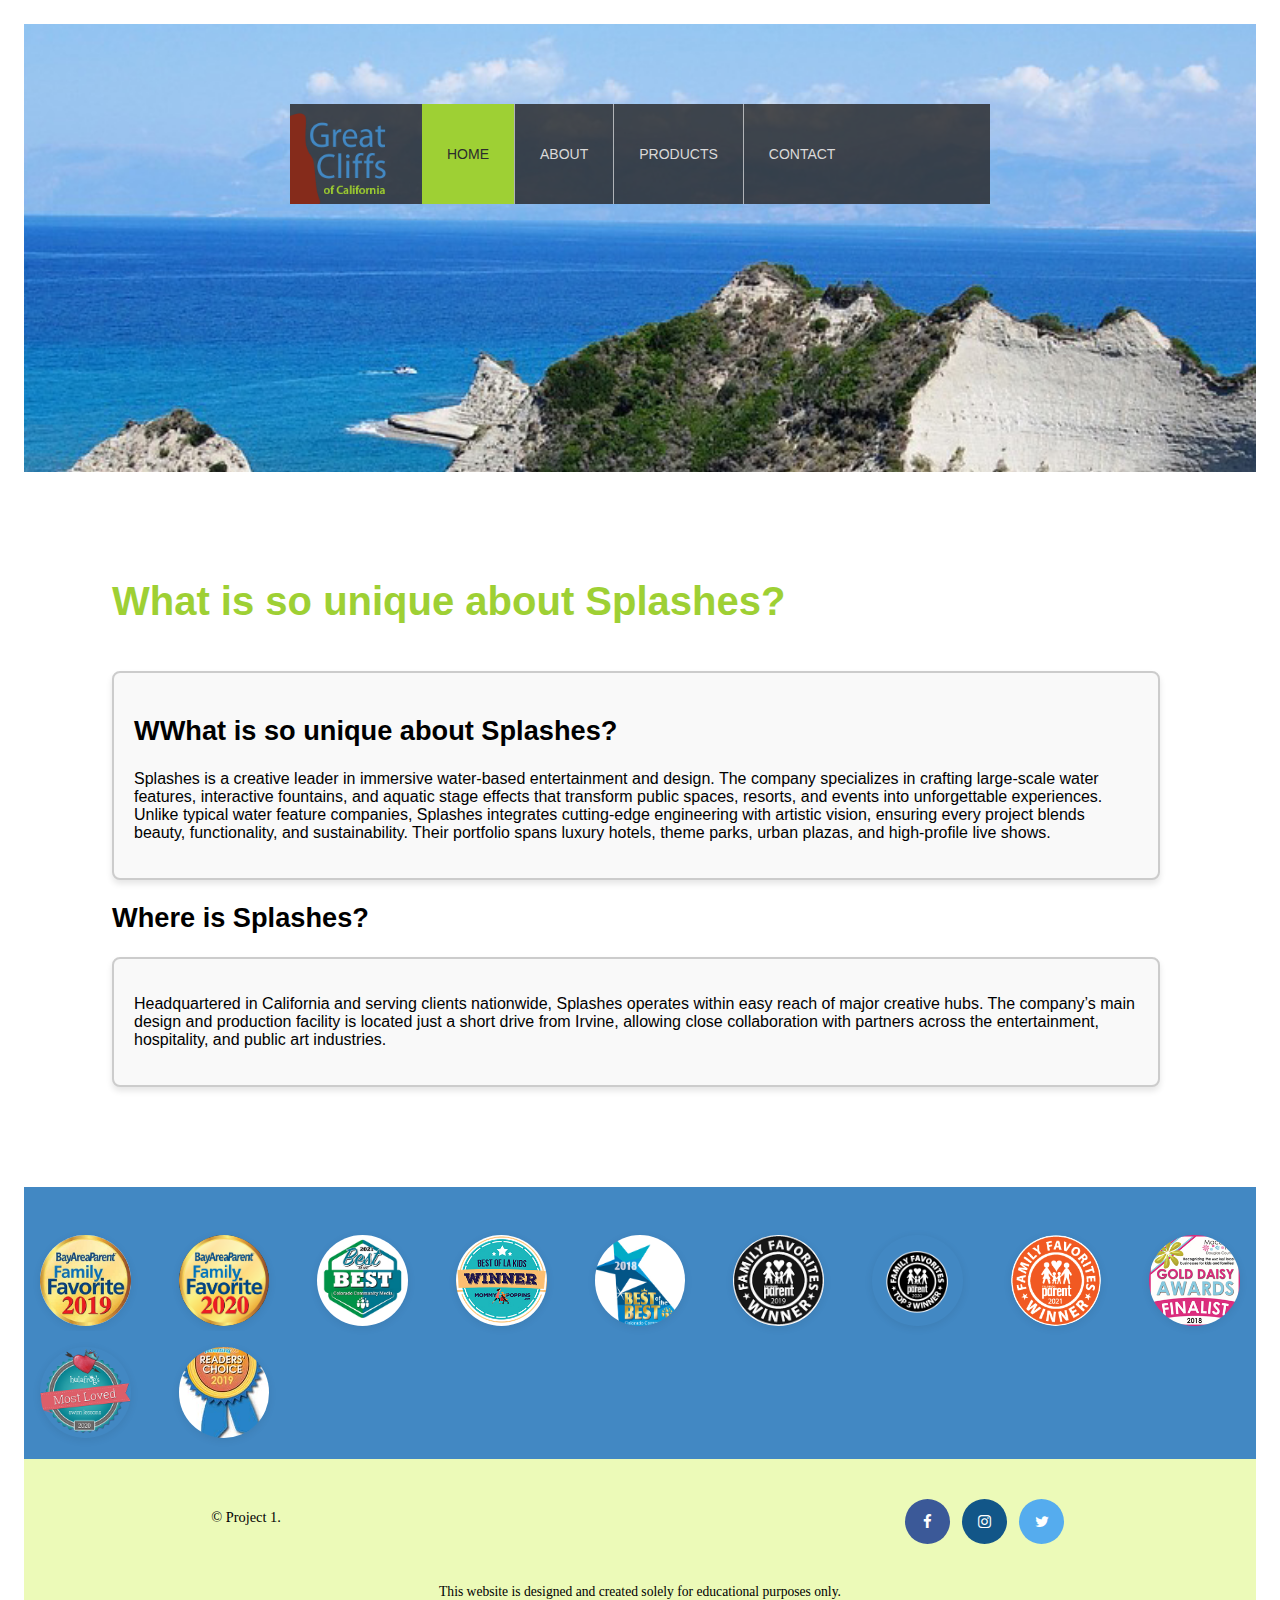
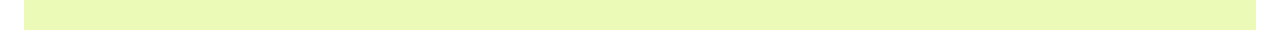
<file: index.html>
<!DOCTYPE html>
<html lang="en">
  <head>

    <title>Introducing Splashes</title>

    <!-- Meta Tags -->
    <meta charset="UTF-8" />
    <meta name="viewport" content="width=device-width, initial-scale=1.0">
        <!-- Bootstrap CSS -->
        <link rel="stylesheet" href="https://maxcdn.bootstrapcdn.com/bootstrap/4.5.2/css/bootstrap.min.css" integrity="sha384-MECn7mZK0s8AjtKoa6HgMHqYjgJv1bVbWcv16O3EOuvbzojVWeNseyX2VINqbodZ" crossorigin="anonymous">

    <!-- Font Awesome -->
    <link
      rel="stylesheet"
      href="https://cdnjs.cloudflare.com/ajax/libs/font-awesome/4.7.0/css/font-awesome.min.css"
    >
    <!-- Custom CSS -->
    <link rel="stylesheet" href="styles.css" />
    
  </head>
  <body id="home">
    <div id="container">
    <header>
      <div class="main-header">
        <div class="logo">
          <img src="images/logo.png" alt="Great Cliffs Logo" width="100" height="100">
        </div>
        <nav class="main-menu">
          <!-- Desktop Menu -->
          <ul class="navbar-nav desktop-menu">
            <li class="nav-item active"><a class="nav-link" href="index.html">Home</a></li>
            <li class="nav-item"><a class="nav-link" href="cliffs.html">About</a></li>
            <li class="nav-item"><a class="nav-link" href="activities.html">Products</a></li>
            <li class="nav-item"><a class="nav-link" href="contact.html">Contact</a></li>
          </ul>
          <!-- Mobile Menu -->
          <div class="mobile-menu">
            <button class="mobile-toggle" onclick="toggleMobileMenu()">
              <span class="hamburger-line"></span>
              <span class="hamburger-line"></span>
              <span class="hamburger-line"></span>
            </button>
            <ul class="mobile-dropdown" id="mobileDropdown">
              <li class="mobile-nav-item active"><a href="index.html">Home</a></li>
              <li class="mobile-nav-item"><a href="cliffs.html">About</a></li>
              <li class="mobile-nav-item"><a href="activities.html">Products</a></li>
              <li class="mobile-nav-item"><a href="contact.html">Contact</a></li>
            </ul>
          </div>
        </nav>
      </div>
    
    </header>

    <main>
      <div>
        <h1>What is so unique about Splashes?</h1>
          <div class="text-box">
            <h2>WWhat is so unique about Splashes?</h2>
            <p>
              Splashes is a creative leader in immersive water-based entertainment and design. The company specializes in crafting large-scale water features, interactive fountains, and aquatic stage effects that transform public spaces, resorts, and events into unforgettable experiences. Unlike typical water feature companies, Splashes integrates cutting-edge engineering with artistic vision, ensuring every project blends beauty, functionality, and sustainability. Their portfolio spans luxury hotels, theme parks, urban plazas, and high-profile live shows.
            </p>
          </div>
      </div>
 
      <div>
        <h2>Where is Splashes?</h2>
        <div class="text-box">
          <p>
            Headquartered in California and serving clients nationwide, Splashes operates within easy reach of major creative hubs. The company’s main design and production facility is located just a short drive from Irvine, allowing close collaboration with partners across the entertainment, hospitality, and public art industries.
          </p>
        </div>
      </div>
    </main>
    
<section>
  
      <div id="partners">
        <div class="cards">
          <div class="card"><img src="images/awards/bay-area-parent-2019.jpeg" alt="Partner Bus Tours"></div>
          <div class="card"><img src="images/awards/bay-area-parent-gold2020.png" alt="Partner Cabin Rental"></div>
          <div class="card"><img src="images/awards/best-colorado-community-media-2021.jpeg" alt="Partner Camping Adventure"></div>
          <div class="card"><img src="images/awards/best-of-la-kids-winner.jpeg" alt="Partner College Tours"></div>
          <div class="card"><img src="images/awards/best-of-the-best-2018.jpeg" alt="Partner Bike Rentals"></div>
          <div class="card"><img src="images/awards/colorado-parenting-family-fav2019.jpeg" alt="Partner Tour Group"></div>
           <div class="card"><img src="images/awards/colorado-parenting-family-fav2020.png" alt="Partner Bus Tours"></div>
          <div class="card"><img src="images/awards/colorado-parenting-family-fav2021.png" alt="Partner Cabin Rental"></div>
          <div class="card"><img src="images/awards/gold-daisy-award-finalist-2018.jpeg" alt="Partner Camping Adventure"></div>
          <div class="card"><img src="images/awards/mla-swim-lessons-winner-2020-250x250.png" alt="Partner College Tours"></div>
          <div class="card"><img src="images/awards/website-parenting-oc-2019.jpeg" alt="Partner Bike Rentals"></div>

        </div>
      </div>
    </section>

    <footer>
      <!-- Nondisclaimer -->
      <div id="nondisclaimer">
        <div class="copy">&copy;  Project 1.</div>
        <div class="social">
          <a href="#" class="fa fa-facebook"></a>
          <a href="#" class="fa fa-instagram"></a>
          <a href="#" class="fa fa-twitter"></a>
        </div>
      </div>
      <!-- End Nondisclaimer -->

      <!-- Disclaimer -->
      <div id="disclaimer">
        <p>
          This website is designed and created solely for educational purposes
          only.
        </p>
      </div>
      <!-- End Disclaimer -->
    </footer>
    </div>

    <!-- Bootstrap jQuery -->

    <!-- Bootstrap Popper -->

    <!-- Bootstrap JS -->

    <script>
    function toggleMobileMenu() {
        const dropdown = document.getElementById('mobileDropdown');
        dropdown.classList.toggle('show');
    }
    
    // Close dropdown when clicking outside
    document.addEventListener('click', function(event) {
        const mobileMenu = document.querySelector('.mobile-menu');
        const dropdown = document.getElementById('mobileDropdown');
        if (!mobileMenu.contains(event.target)) {
            dropdown.classList.remove('show');
        }
    });
    </script>

  </body>
</html>
</file>
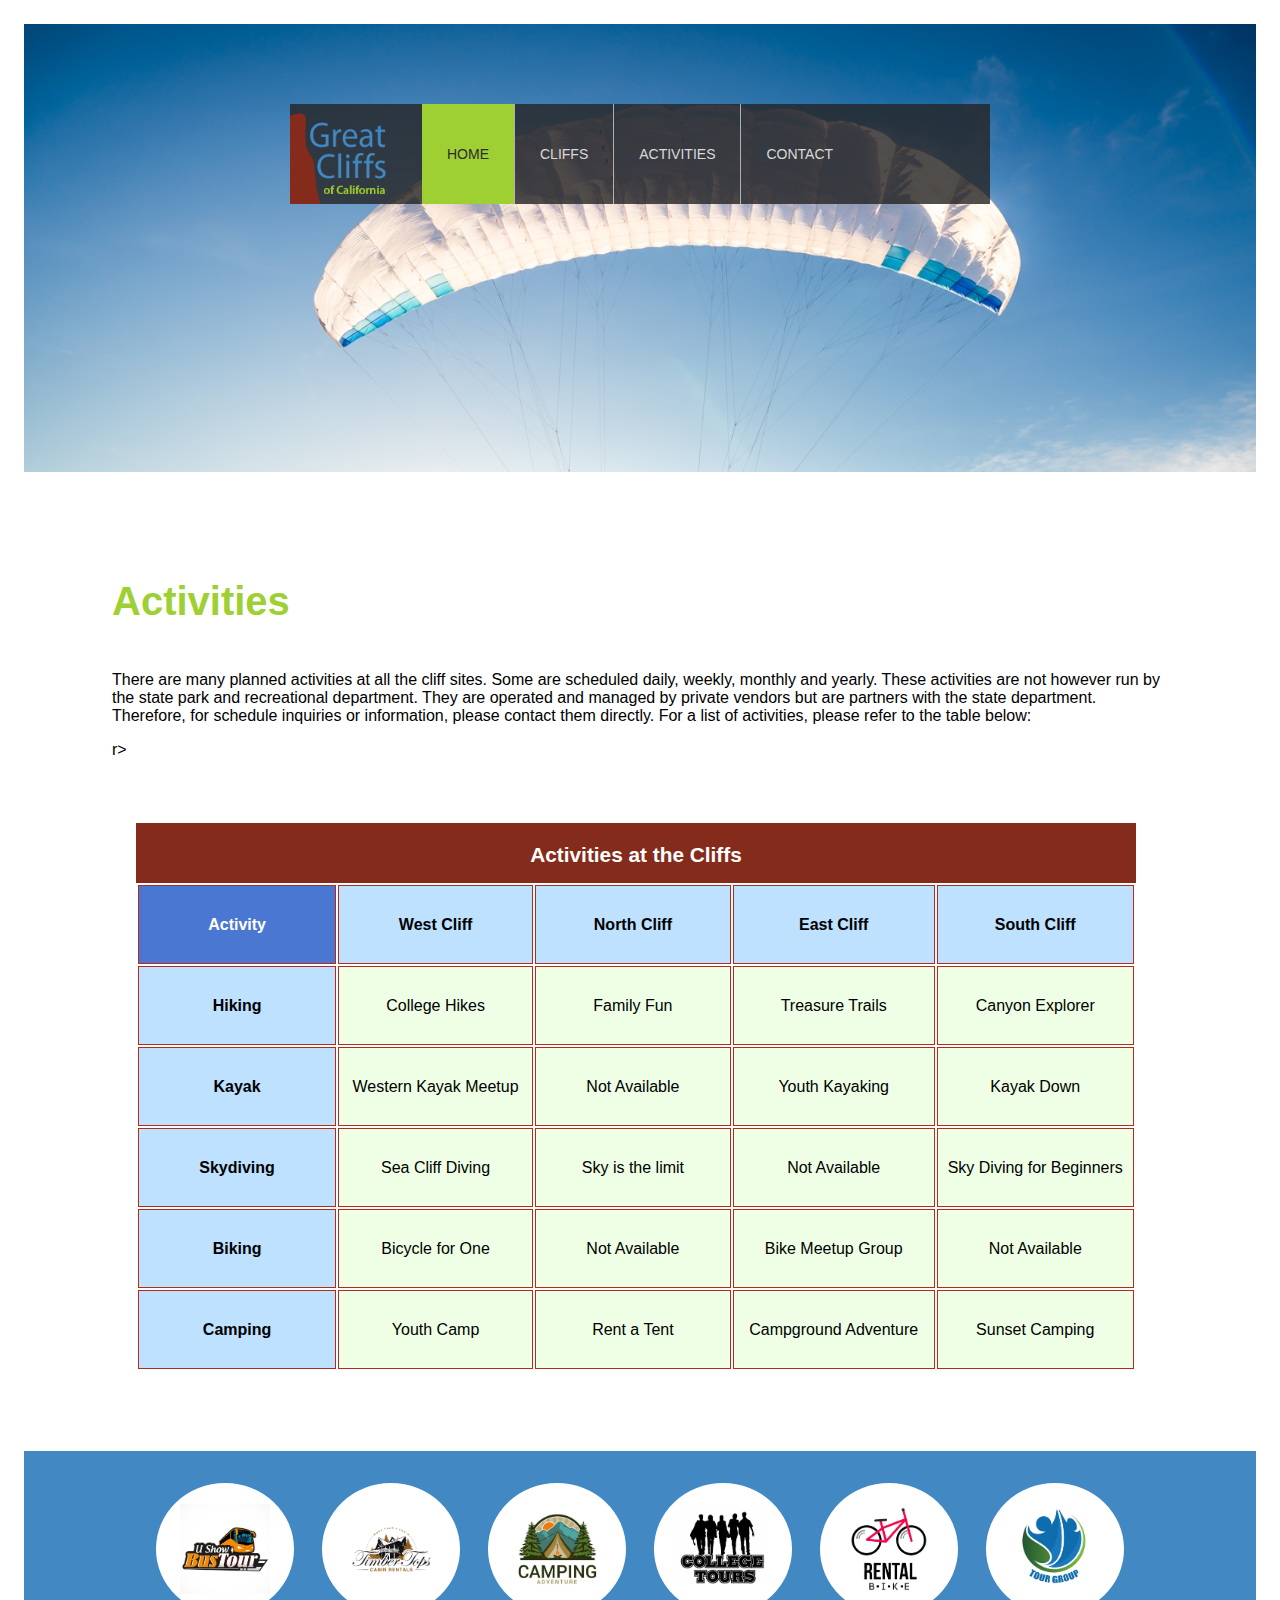
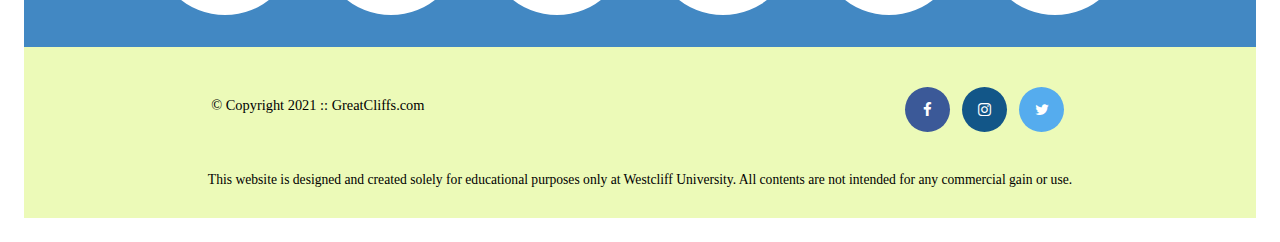
<file: activities.html>
<!DOCTYPE html>
<html lang="en">
  <head>
    <title>Great Cliffs of California</title>

    <!-- Meta Tags -->
    <meta charset="UTF-8" />
    <meta name="viewport" content="width=device-width, initial-scale=1.0">
    <!-- Bootstrap 4 CSS -->
    <link rel="stylesheet" href="https://stackpath.bootstrapcdn.com/bootstrap/4.5.2/css/bootstrap.min.css" integrity="sha384-MECn7mZK0s8AjtKoa6HgMHqYjgJv1bVbWcv16O3EOuvbzojVWeNseyX2VINqbodZ" crossorigin="anonymous">

    <!-- Font Awesome -->
    <link
      rel="stylesheet"
      href="https://cdnjs.cloudflare.com/ajax/libs/font-awesome/4.7.0/css/font-awesome.min.css"
    >
    <!-- Custom CSS -->
    <link rel="stylesheet" href="styles.css" />
    
  </head>
  <body id="activities">
    <div id="container">
    <header>
      <div class="main-header">
        <div class="logo">
          <img src="images/logo.png" alt="Great Cliffs Logo" width="100" height="100">
        </div>
        <nav class="main-menu">
          <!-- Desktop Menu -->
          <ul class="navbar-nav desktop-menu">
            <li class="nav-item active"><a class="nav-link" href="index.html">Home</a></li>
            <li class="nav-item"><a class="nav-link" href="cliffs.html">Cliffs</a></li>
            <li class="nav-item"><a class="nav-link" href="activities.html">Activities</a></li>
            <li class="nav-item"><a class="nav-link" href="contact.html">Contact</a></li>
          </ul>
          <!-- Mobile Menu -->
          <div class="mobile-menu">
            <button class="mobile-toggle" onclick="toggleMobileMenu()">
              <span class="hamburger-line"></span>
              <span class="hamburger-line"></span>
              <span class="hamburger-line"></span>
            </button>
            <ul class="mobile-dropdown" id="mobileDropdown">
              <li class="mobile-nav-item active"><a href="index.html">Home</a></li>
              <li class="mobile-nav-item"><a href="cliffs.html">Cliffs</a></li>
              <li class="mobile-nav-item"><a href="activities.html">Activities</a></li>
              <li class="mobile-nav-item"><a href="contact.html">Contact</a></li>
            </ul>
          </div>
        </nav>
      </div>
    </header>

<main>
    <h1>Activities</h1>
    <p>
        There are many planned activities at all the cliff sites. Some are scheduled daily, weekly, monthly and yearly. These activities are not however run by the state park and recreational department. They are operated and managed by private vendors but are partners with the state department. Therefore, for schedule inquiries or information, please contact them directly. For a list of activities, please refer to the table below:
    </p>
    <table class="activities-table">
        <caption>Activities at the Cliffs</caption>
        <thead>r>
                <th>Activity</th>
                <th>West Cliff</th>
                <th>North Cliff</th>
                <th>East Cliff</th>
                <th>South Cliff</th>
            </tr>
        </thead>
        <tbody>
            <tr>
                <td>Hiking</td>
                <td>College Hikes</td>
                <td>Family Fun</td>
                <td>Treasure Trails</td>
                <td>Canyon Explorer</td>
            </tr>
            <tr>
                <td>Kayak</td>
                <td>Western Kayak Meetup</td>
                <td>Not Available</td>
                <td>Youth Kayaking</td>
                <td>Kayak Down</td>
            </tr>
            <tr>
                <td>Skydiving</td>
                <td>Sea Cliff Diving</td>
                <td>Sky is the limit</td>
                <td>Not Available</td>
                <td>Sky Diving for Beginners</td>
            </tr>
            <tr>
                <td>Biking</td>
                <td>Bicycle for One</td>
                <td>Not Available</td>
                <td>Bike Meetup Group</td>
                <td>Not Available</td>
            </tr>
            <tr>
                <td>Camping</td>
                <td>Youth Camp</td>
                <td>Rent a Tent</td>
                <td>Campground Adventure</td>
                <td>Sunset Camping</td>
            </tr>
        </tbody>
    </table>
    
    </div>
</div>

</main>
<section>
      <ul id="partners">
        <li class="partner">
             <img src="images/partners/partner-bustour.png" alt="Partner Bus Tours">
         </li>
         <li class="partner">
             <img src="images/partners/partner-cabinrental.png" alt="Partner Cabin Rental">
         </li>
         <li class="partner">
             <img src="images/partners/partner-campingadv.png" alt="Partner Camping Adventure">
         </li>
         <li class="partner">
             <img src="images/partners/partner-collegetours.png" alt="Partner College Tours">
         </li>
         <li class="partner">
             <img src="images/partners/partner-rentalbike.png" alt="Partner Bike Rentals">
         </li>
         <li class="partner">
             <img src="images/partners/partner-tourgroup.png" alt="Partner Tour Group">
         </li>
     </ul>
    </section>

    <footer>
      <!-- Nondisclaimer -->
      <div id="nondisclaimer">
        <div class="copy">&copy; Copyright 2021 :: GreatCliffs.com</div>
        <div class="social">
          <a href="#" class="fa fa-facebook"></a>
          <a href="#" class="fa fa-instagram"></a>
          <a href="#" class="fa fa-twitter"></a>
        </div>
      </div>
      <!-- End Nondisclaimer -->

      <!-- Disclaimer -->
      <div id="disclaimer">
        <p>
          This website is designed and created solely for educational purposes
          only at Westcliff University. All contents are not intended for any
          commercial gain or use.
        </p>
      </div>
      <!-- End Disclaimer -->
    </footer>
    </div>

    <!-- Bootstrap jQuery -->
    <script src="https://code.jquery.com/jquery-3.5.1.min.js"></script>
    <!-- Bootstrap Popper -->
    <script src="https://cdnjs.cloudflare.com/ajax/libs/popper.js/1.16.0/umd/popper.min.js"></script>
    <!-- Bootstrap JS -->
    <script src="https://stackpath.bootstrapcdn.com/bootstrap/4.5.2/js/bootstrap.min.js"></script>

    

    <!-- Custom overlay modal covering the table -->
<div id="activityOverlay" style="display:none; position:absolute; left:0; top:0; width:100%; height:100%; background:rgba(0,0,0,0.3); z-index:9999;">
  <div id="overlayContent" style="width: 400px;  background: #fff; border-radius: 8px; box-shadow: 0 8px 32px rgba(0,0,0,0.25); padding: 2em; position: absolute;">
    <h5 style="font-size: 1.25em; font-weight: 600; color: #222;">My selected activities to enquire:</h5>
    <div id="selectedActivities"></div>
    <div style="margin-top: 1em; display: flex; gap: 0.5em;">
      <button onclick="closeOverlay()" class="btn btn-success">Back to Activities</button>
      <button onclick="getInfo()" class="btn btn-primary">Get Info</button>
    </div>
  </div>
</div>
<script>
function showOverlay() {
  var table = document.querySelector('table.activities-table');
  var overlay = document.getElementById('activityOverlay');
  var content = document.getElementById('overlayContent');
  var rect = table.getBoundingClientRect();
  overlay.style.display = 'block';
  content.style.left = rect.left + window.scrollX + (rect.width - content.offsetWidth) / 2 + 'px';
  content.style.top = rect.top + window.scrollY + 40 + 'px';
}
function closeOverlay() {
  document.getElementById('activityOverlay').style.display = 'none';
}
function getInfo() {
  // your logic
  closeOverlay();
}
$(function() {
  var selected = [];
  $('table.activities-table td').addClass('selectable').on('click', function() {
    var text = $(this).text().trim();
    var idx = selected.indexOf(text);
    if (idx === -1 && text !== '' && !$(this).hasClass('selected')) {
      selected.push(text);
      $(this).addClass('selected');
    } else if (idx !== -1) {
      selected.splice(idx, 1);
      $(this).removeClass('selected');
    }
    var html = selected.length ? selected.map(function(act) { return '<div>' + act + '</div>'; }).join('') : '<div>No activities selected.</div>';
    $('#selectedActivities').html(html);
    showOverlay();
  });
});
</script>

  </body>
</html>
</file>
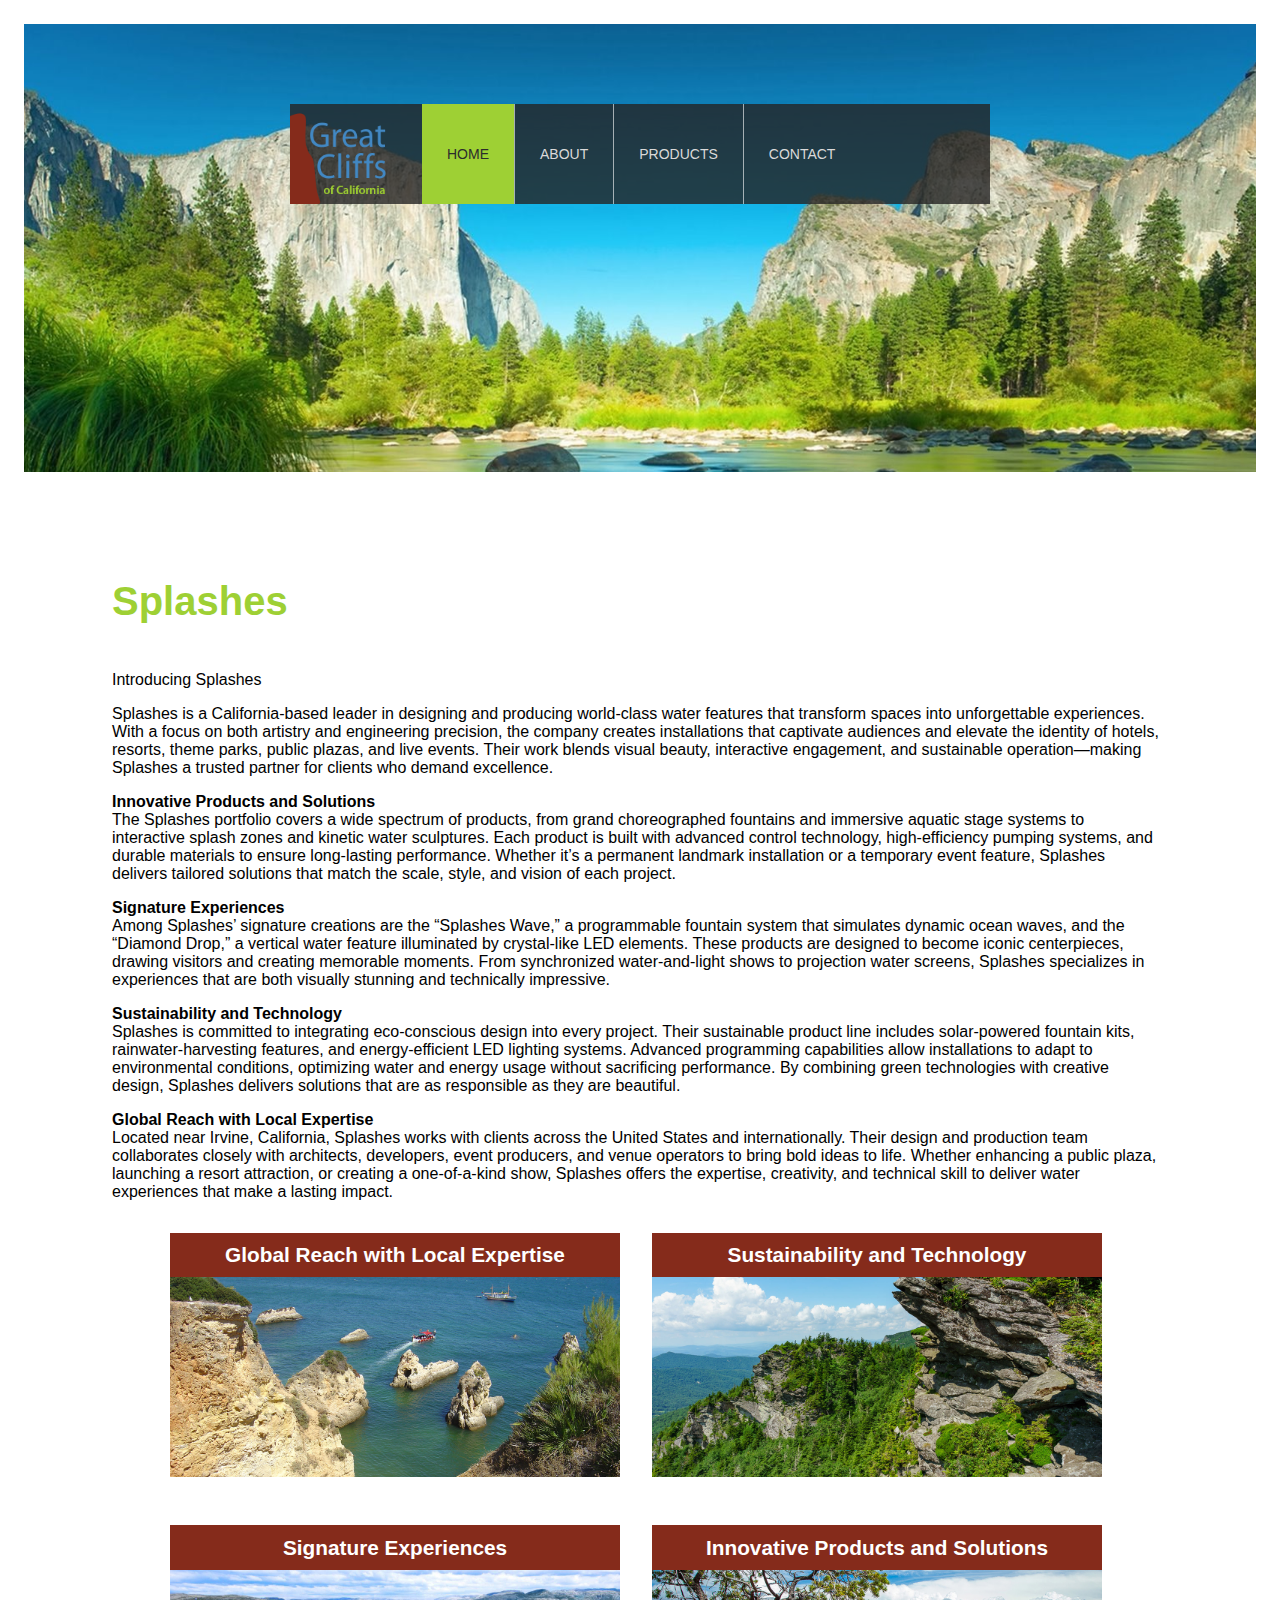
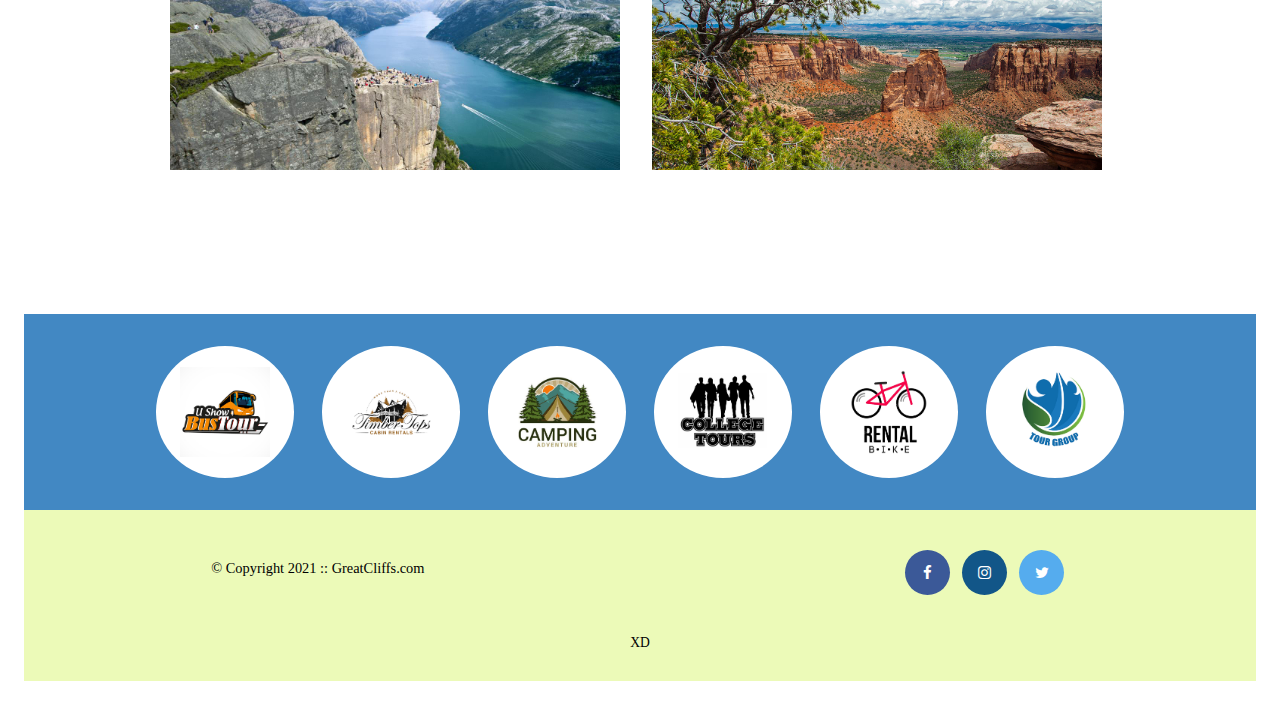
<file: cliffs.html>
<!DOCTYPE html>
<html lang="en">
  <head>
    <title>Splashes</title>

    <!-- Meta Tags -->
    <meta charset="UTF-8" />
    <meta name="viewport" content="width=device-width, initial-scale=1.0">
    <!-- Bootstrap 4 CSS -->
    <link rel="stylesheet" href="https://stackpath.bootstrapcdn.com/bootstrap/4.5.2/css/bootstrap.min.css" integrity="sha384-MECn7mZK0s8AjtKoa6HgMHqYjgJv1bVbWcv16O3EOuvbzojVWeNseyX2VINqbodZ" crossorigin="anonymous">

    <!-- Font Awesome -->
    <link
      rel="stylesheet"
      href="https://cdnjs.cloudflare.com/ajax/libs/font-awesome/4.7.0/css/font-awesome.min.css"
    >
    <!-- Custom CSS -->
    <link rel="stylesheet" href="styles.css" />
    
  </head>
  <body id="cliffs">
    <div id="container">
    <header>
      <div class="main-header">
        <div class="logo">
          <img src="images/logo.png" alt="Great Cliffs Logo" width="100" height="100">
        </div>
        <nav class="main-menu">
          <!-- Desktop Menu -->
          <ul class="navbar-nav desktop-menu">
            <li class="nav-item active"><a class="nav-link" href="index.html">Home</a></li>
            <li class="nav-item"><a class="nav-link" href="cliffs.html">About</a></li>
            <li class="nav-item"><a class="nav-link" href="activities.html">Products</a></li>
            <li class="nav-item"><a class="nav-link" href="contact.html">Contact</a></li>
          </ul>
          <!-- Mobile Menu -->
          <div class="mobile-menu">
            <button class="mobile-toggle" onclick="toggleMobileMenu()">
              <span class="hamburger-line"></span>
              <span class="hamburger-line"></span>
              <span class="hamburger-line"></span>
            </button>
            <ul class="mobile-dropdown" id="mobileDropdown">
              <li class="mobile-nav-item active"><a href="index.html">Home</a></li>
              <li class="mobile-nav-item"><a href="cliffs.html">About</a></li>
              <li class="mobile-nav-item"><a href="activities.html">Products</a></li>
              <li class="mobile-nav-item"><a href="contact.html">Contact</a></li>
            </ul>
          </div>
        </nav>
      </div>
    </header>

<main>
    <h1>Splashes</h1>
   <p>Introducing Splashes
<p>Splashes is a California-based leader in designing and producing world-class water features that transform spaces into unforgettable experiences. With a focus on both artistry and engineering precision, the company creates installations that captivate audiences and elevate the identity of hotels, resorts, theme parks, public plazas, and live events. Their work blends visual beauty, interactive engagement, and sustainable operation—making Splashes a trusted partner for clients who demand excellence.</p>

<p><strong>Innovative Products and Solutions</strong><br>
The Splashes portfolio covers a wide spectrum of products, from grand choreographed fountains and immersive aquatic stage systems to interactive splash zones and kinetic water sculptures. Each product is built with advanced control technology, high-efficiency pumping systems, and durable materials to ensure long-lasting performance. Whether it’s a permanent landmark installation or a temporary event feature, Splashes delivers tailored solutions that match the scale, style, and vision of each project.</p>

<p><strong>Signature Experiences</strong><br>
Among Splashes’ signature creations are the “Splashes Wave,” a programmable fountain system that simulates dynamic ocean waves, and the “Diamond Drop,” a vertical water feature illuminated by crystal-like LED elements. These products are designed to become iconic centerpieces, drawing visitors and creating memorable moments. From synchronized water-and-light shows to projection water screens, Splashes specializes in experiences that are both visually stunning and technically impressive.</p>

<p><strong>Sustainability and Technology</strong><br>
Splashes is committed to integrating eco-conscious design into every project. Their sustainable product line includes solar-powered fountain kits, rainwater-harvesting features, and energy-efficient LED lighting systems. Advanced programming capabilities allow installations to adapt to environmental conditions, optimizing water and energy usage without sacrificing performance. By combining green technologies with creative design, Splashes delivers solutions that are as responsible as they are beautiful.</p>

<p><strong>Global Reach with Local Expertise</strong><br>
Located near Irvine, California, Splashes works with clients across the United States and internationally. Their design and production team collaborates closely with architects, developers, event producers, and venue operators to bring bold ideas to life. Whether enhancing a public plaza, launching a resort attraction, or creating a one-of-a-kind show, Splashes offers the expertise, creativity, and technical skill to deliver water experiences that make a lasting impact.</p>
<div class="cliff-card-container">
    <div class="cliff-card">
            <div class="cliff-title">Global Reach with Local Expertise</div>
            <img src="images/cliff-west-sea.jpg" alt="West Cliff">
        </div>
        <div class="cliff-card">
            <div class="cliff-title">Sustainability and Technology</div>
            <img src="images/cliff-north-mountain.jpg" alt="North Cliff">
        </div>
        <div class="cliff-card">
            <div class="cliff-title">Signature Experiences</div>
            <img src="images/cliff-east-river.jpg" alt="East Cliff">
        </div>
        <div class="cliff-card">
            <div class="cliff-title">Innovative Products and Solutions</div>
            <img src="images/cliff-south-canyon.jpg" alt="South Cliff">
        </div>
    </div>
</main>
<section>
      <ul id="partners">
        <li class="partner">
             <img src="images/partners/partner-bustour.png" alt="Partner Bus Tours">
         </li>
         <li class="partner">
             <img src="images/partners/partner-cabinrental.png" alt="Partner Cabin Rental">
         </li>
         <li class="partner">
             <img src="images/partners/partner-campingadv.png" alt="Partner Camping Adventure">
         </li>
         <li class="partner">
             <img src="images/partners/partner-collegetours.png" alt="Partner College Tours">
         </li>
         <li class="partner">
             <img src="images/partners/partner-rentalbike.png" alt="Partner Bike Rentals">
         </li>
         <li class="partner">
             <img src="images/partners/partner-tourgroup.png" alt="Partner Tour Group">
         </li>
     </ul>
    </section>

    <footer>
      <!-- Nondisclaimer -->
      <div id="nondisclaimer">
        <div class="copy">&copy; Copyright 2021 :: GreatCliffs.com</div>
        <div class="social">
          <a href="#" class="fa fa-facebook"></a>
          <a href="#" class="fa fa-instagram"></a>
          <a href="#" class="fa fa-twitter"></a>
        </div>
      </div>
      <!-- End Nondisclaimer -->

      <!-- Disclaimer -->
      <div id="disclaimer">
        <p>
         XD
        </p>
      </div>
      <!-- End Disclaimer -->
    </footer>
    </div>

    <!-- Bootstrap jQuery -->

    <!-- Bootstrap Popper -->

    <!-- Bootstrap JS -->

    <script>
    function toggleMobileMenu() {
        const dropdown = document.getElementById('mobileDropdown');
        dropdown.classList.toggle('show');
    }
    
    // Close dropdown when clicking outside
    document.addEventListener('click', function(event) {
        const mobileMenu = document.querySelector('.mobile-menu');
        const dropdown = document.getElementById('mobileDropdown');
        if (!mobileMenu.contains(event.target)) {
            dropdown.classList.remove('show');
        }
    });
    </script>

  </body>
</html>
</file>
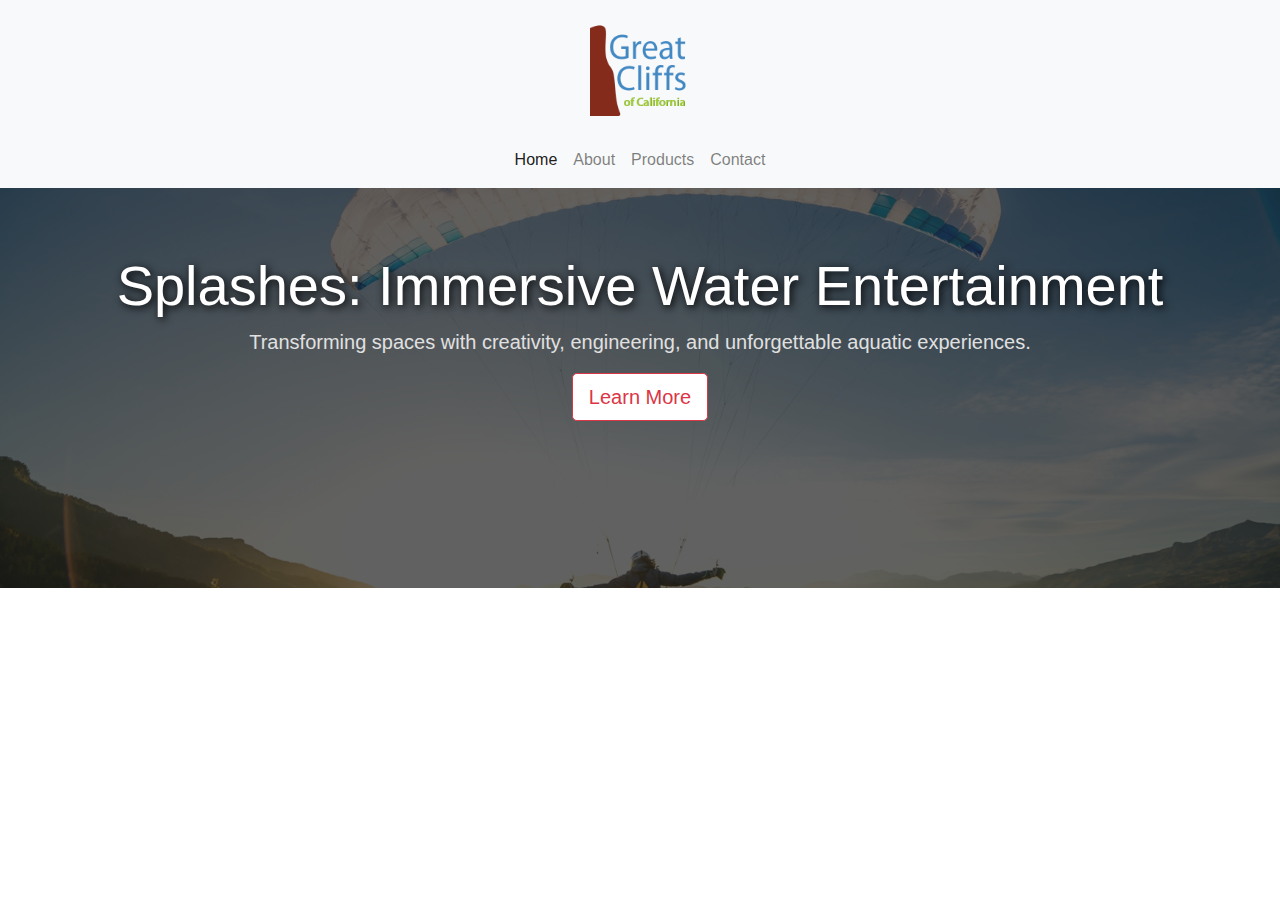
<file: index2.html>
<!DOCTYPE html>
<html lang="en">

<head>
    <meta charset="UTF-8">
    <meta name="viewport" content="width=device-width, initial-scale=1.0">
    <title>Splash</title>
    <link rel="stylesheet" href="style.css">
    <link rel="stylesheet" href="https://maxcdn.bootstrapcdn.com/bootstrap/4.5.2/css/bootstrap.min.css">
</head>

<body id="index">
    <!-- Logo -->
    <div class="text-center py-3 bg-light">
        <a href="index2.html">
            <img src="images/logo.png" alt="Logo" width="100" height="100">
        </a>
    </div>
    <!-- Nav bar -->
    <nav class="navbar navbar-expand-sm navbar-light bg-light">
        <button class="navbar-toggler ml-auto mx-auto" type="button" data-toggle="collapse" data-target="#navbar"
            aria-controls="mainNavbar">
            <span class="navbar-toggler-icon"></span>
        </button>
        <div class="collapse navbar-collapse" id="navbar">
            <ul class="navbar-nav ml-auto mx-auto">
                <li class="nav-item active">
                    <a class="nav-link" href="index2.html">Home</a>
                </li>
                <li class="nav-item">
                    <a class="nav-link" href="about.html">About</a>
                </li>
                <li class="nav-item">
                    <a class="nav-link" href="prodcuts.html">Products</a>
                </li>
                <li class="nav-item">
                    <a class="nav-link" href="contact.html">Contact</a>
                </li>
            </ul>
        </div>
    </nav>

    <div class="jumbotron jumbotron-fluid text-center"
        style="background-image: url('images/runfly.jpg'); background-size: cover; background-position: center; color: #fff; position: relative; min-height: 400px;">
        <div style="background: rgba(30,30,30,0.7); position: absolute; top:0; left:0; width:100%; height:100%;"></div>
        <div class="container position-relative" style="z-index:2;">
            <h1 class="display-4" style="color: #fff; text-shadow: 2px 2px 8px #000;">Splashes: Immersive Water
                Entertainment</h1>
            <p class="lead" style="color: #e0e0e0;">Transforming spaces with creativity, engineering, and unforgettable
                aquatic experiences.</p>
            <a href="about.html" class="btn btn-outline-light btn-lg"
                style="border-color: #dc3545; color: #dc3545; background: #fff;">Learn More</a>
        </div>
    </div>

    <!-- Bootstrap JS, Popper.js, and jQuery -->
    <script src="https://code.jquery.com/jquery-3.5.1.slim.min.js"></script>
    <script src="https://cdn.jsdelivr.net/npm/popper.js@1.16.1/dist/umd/popper.min.js"></script>
    <script src="https://maxcdn.bootstrapcdn.com/bootstrap/4.5.2/js/bootstrap.min.js"></script>
</body>

</html>
</file>
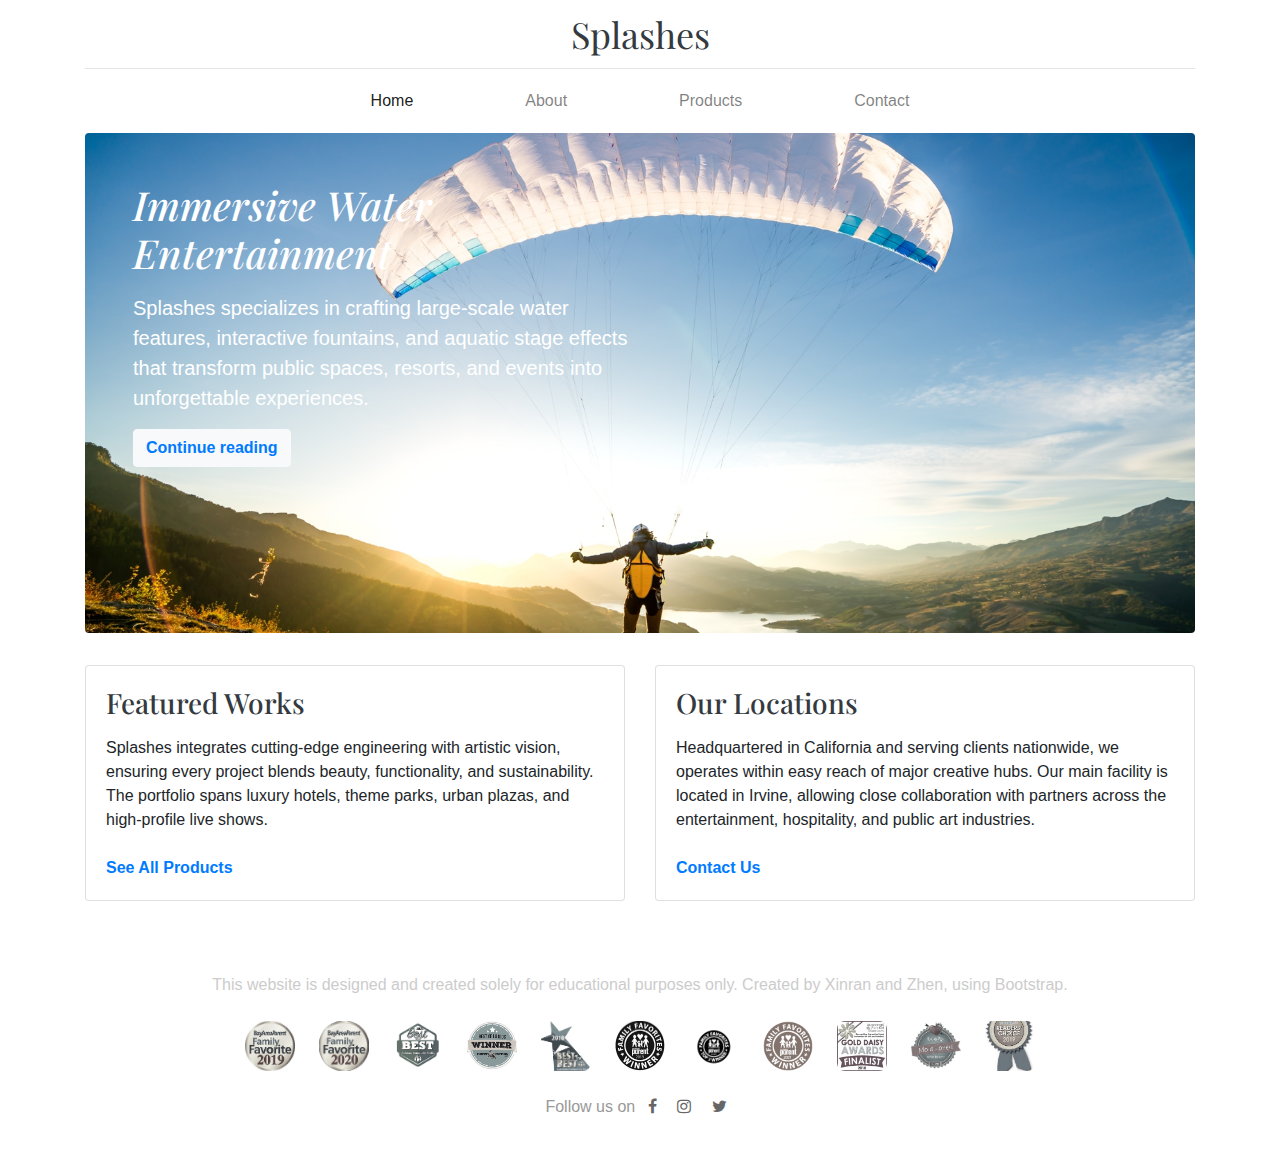
<file: index3.html>
<!doctype html>
<html lang="en">

<head>
  <meta charset="utf-8">
  <meta name="viewport" content="width=device-width, initial-scale=1, shrink-to-fit=no">
  <title>Splashes</title>
  <link rel="stylesheet" href="https://maxcdn.bootstrapcdn.com/bootstrap/4.5.2/css/bootstrap.min.css">
  <link href="https://fonts.googleapis.com/css?family=Playfair+Display:700,900" rel="stylesheet">
  <link rel="stylesheet" href="https://cdnjs.cloudflare.com/ajax/libs/font-awesome/4.7.0/css/font-awesome.min.css">
  <link href="blog.css" rel="stylesheet">
</head>

<body id="index">

  <div class="container">
    <!-- Header -->
    <header class="blog-header py-3 text-center">
      <a class="blog-header-logo text-dark " href="#">Splashes</a>
    </header>

    <!-- Nav -->
    <nav class="navbar navbar-expand-md navbar-light bg-white sticky-top">
      <button class="navbar-toggler ml-auto mx-auto" type="button" data-toggle="collapse" data-target="#navbar"
        aria-controls="mainNavbar">
        <span class="navbar-toggler-icon"></span>
      </button>
      <div class="collapse navbar-collapse py-1" id="navbar">
        <ul class="navbar-nav ml-auto mx-auto">
          <li class="nav-item active  px-5">
            <a class="nav-link" href="index3.html">Home</a>
          </li>
          <li class="nav-item  px-5">
            <a class="nav-link" href="about.html">About</a>
          </li>
          <li class="nav-item px-5">
            <a class="nav-link" href="prodcuts.html">Products</a>
          </li>
          <li class="nav-item px-5">
            <a class="nav-link" href="contact.html">Contact</a>
          </li>
        </ul>
      </div>
    </nav>

    <!-- Jumbotron -->
    <div class="jumbotron p-4 p-md-5 text-white rounded">
      <div class="col-md-6 px-0">
        <h1 class="font-italic">Immersive Water Entertainment</h1>
        <p class="lead my-3">Splashes specializes in crafting large-scale water features, interactive fountains, and
          aquatic stage effects
          that transform public spaces, resorts, and events into unforgettable experiences. </p>
        <p class="lead mb-0">
          <a href="about.html" class="btn btn-light text-primary font-weight-bold">Continue reading</a>
        </p>
      </div>
    </div>

    <!-- 2 Cards -->
    <div class="row mb-2">
      <div class="col-md-6">
        <div class="card mb-4">
          <div class="card-body">
            <h3 class="mb-3">
              <a class="text-dark" href="#">Featured Works</a>
            </h3>
            <p class="card-text mb-4">Splashes integrates cutting-edge engineering with artistic vision, ensuring every
              project
              blends
              beauty, functionality, and sustainability. The portfolio spans luxury hotels, theme parks, urban plazas,
              and
              high-profile live shows.</p>
            <a href="products.html"><strong class="text-primary">See All Products</strong></a>
          </div>
        </div>
      </div>
      <div class="col-md-6">
        <div class="card mb-4">
          <div class="card-body">
            <h3 class="mb-3">
              <a class="text-dark" href="#">Our Locations</a>
            </h3>
            <p class="card-text mb-4">Headquartered in California and serving clients nationwide, we operates within
              easy reach of major creative hubs. Our main facility is located in Irvine, allowing close collaboration
              with partners across the entertainment, hospitality, and public art industries.</p>
            <a href="contact.html"><strong class="text-primary">Contact Us</strong></a>
          </div>
        </div>
      </div>
    </div>

    <!-- Footer -->
  <footer>

    <p class="disclaimer">
      This website is designed and created solely for educational purposes only. Created by Xinran and Zhen, using Bootstrap.
    </p>

    <div class="awards">
      <div class="award"><img src="images/awards/bay-area-parent-2019.jpeg" alt="Partner Bus Tours"></div>
      <div class="award"><img src="images/awards/bay-area-parent-gold2020.png" alt="Partner Cabin Rental"></div>
      <div class="award"><img src="images/awards/best-colorado-community-media-2021.jpeg"
          alt="Partner Camping Adventure"></div>
      <div class="award"><img src="images/awards/best-of-la-kids-winner.jpeg" alt="Partner College Tours"></div>
      <div class="award"><img src="images/awards/best-of-the-best-2018.jpeg" alt="Partner Bike Rentals"></div>
      <div class="award"><img src="images/awards/colorado-parenting-family-fav2019.jpeg" alt="Partner Tour Group"></div>
      <div class="award"><img src="images/awards/colorado-parenting-family-fav2020.png" alt="Partner Bus Tours"></div>
      <div class="award"><img src="images/awards/colorado-parenting-family-fav2021.png" alt="Partner Cabin Rental">
      </div>
      <div class="award"><img src="images/awards/gold-daisy-award-finalist-2018.jpeg" alt="Partner Camping Adventure">
      </div>
      <div class="award"><img src="images/awards/mla-swim-lessons-winner-2020-250x250.png" alt="Partner College Tours">
      </div>
      <div class="award"><img src="images/awards/website-parenting-oc-2019.jpeg" alt="Partner Bike Rentals"></div>
    </div>
    <p class="follow-us">
      Follow us on
      <a href="#" class="fa fa-facebook"></a>
      <a href="#" class="fa fa-instagram"></a>
      <a href="#" class="fa fa-twitter"></a>
    </p>
    
  </footer>
  </div>

  

  <script src="https://code.jquery.com/jquery-3.5.1.slim.min.js"></script>
  <script src="https://maxcdn.bootstrapcdn.com/bootstrap/4.5.2/js/bootstrap.min.js"></script>

</body>

</html>
</file>
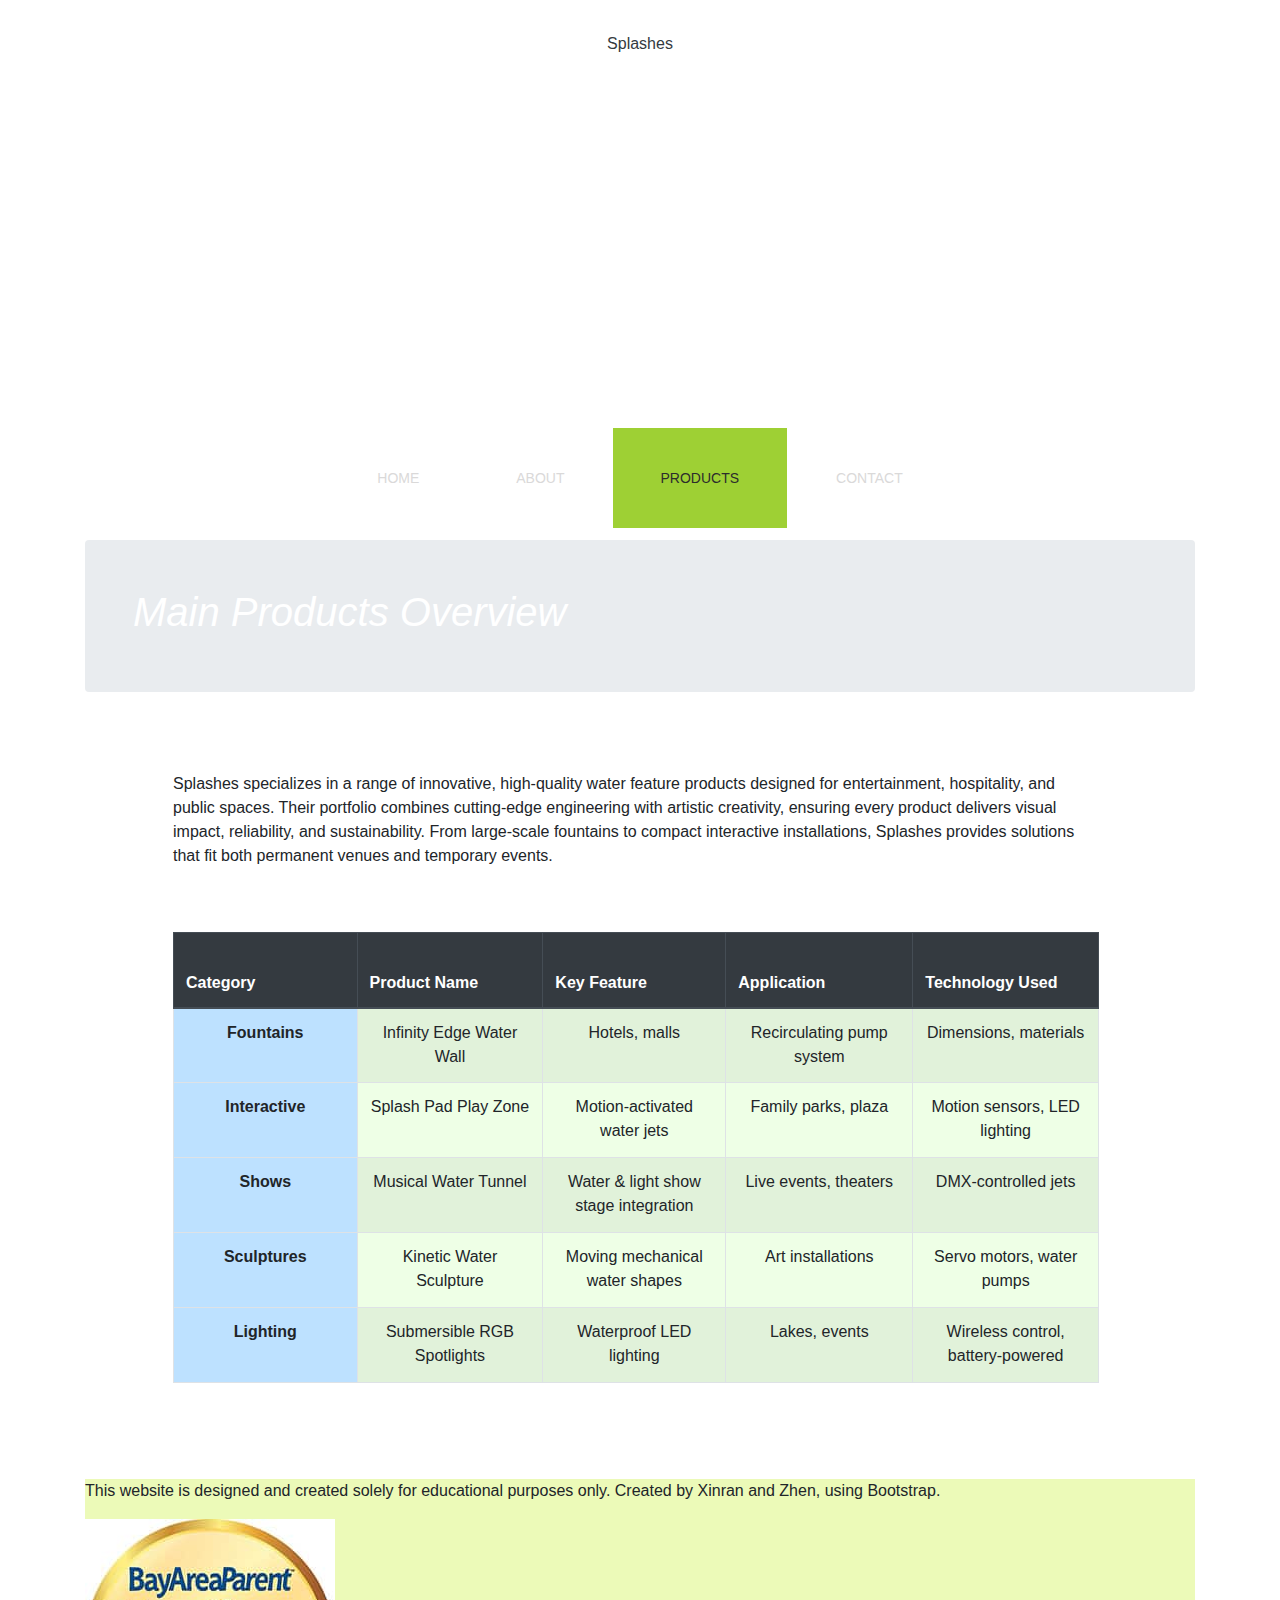
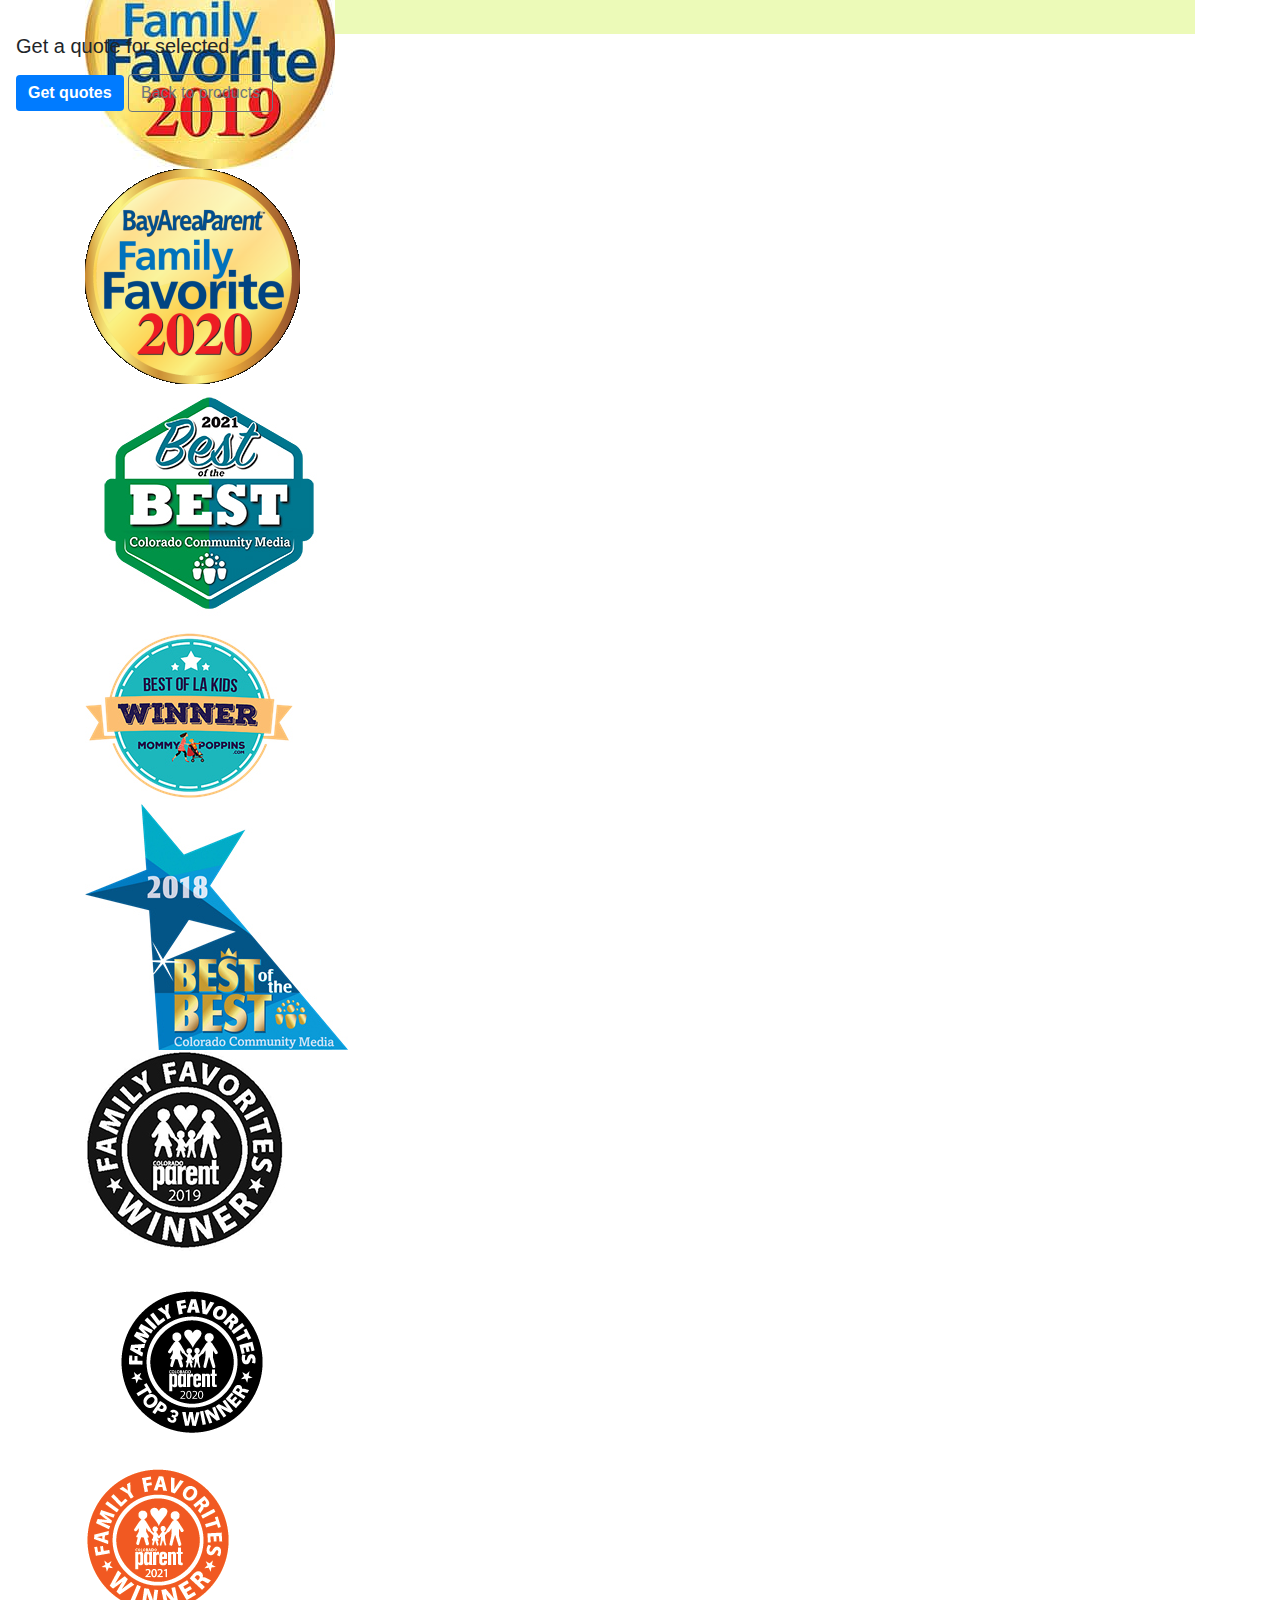
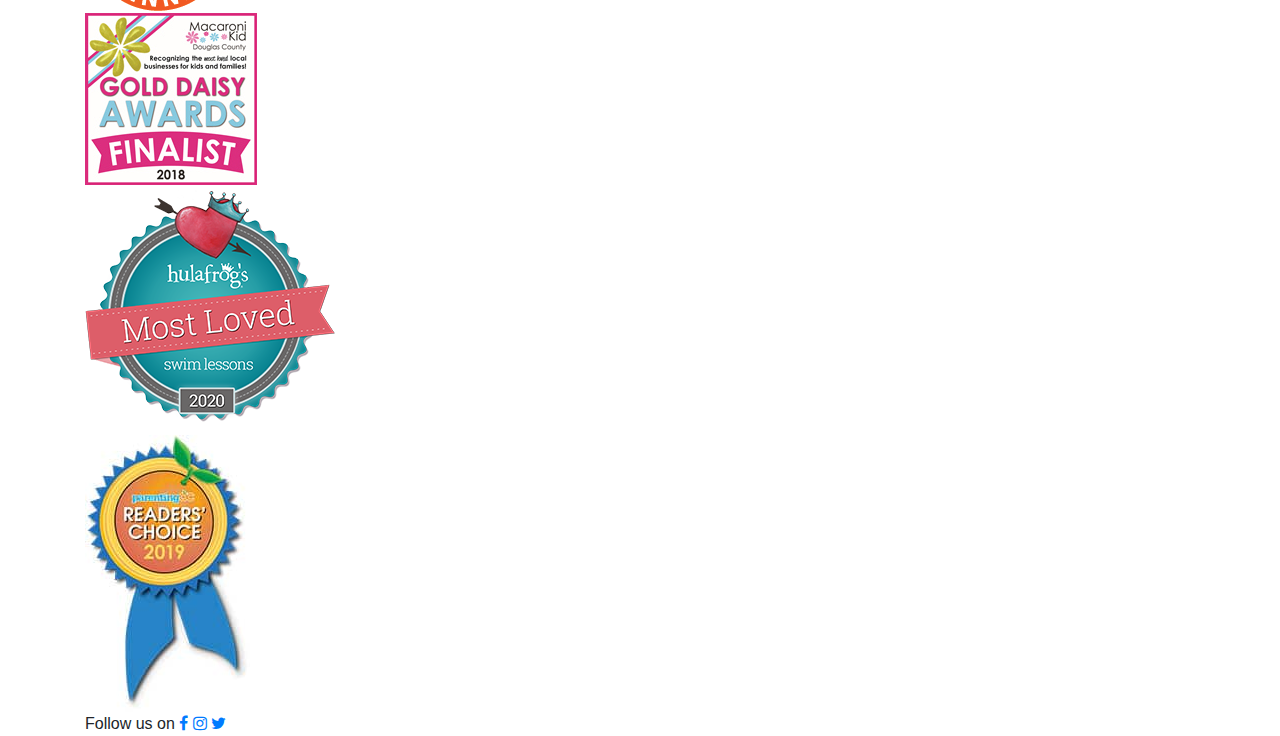
<file: products.html>
<!doctype html>
<html lang="en">

<head>
  <meta charset="utf-8">
  <meta name="viewport" content="width=device-width, initial-scale=1, shrink-to-fit=no">
  <title>Splashes</title>
  <link rel="stylesheet" href="https://maxcdn.bootstrapcdn.com/bootstrap/4.5.2/css/bootstrap.min.css">
  <link href="https://fonts.googleapis.com/css?family=Playfair+Display:700,900" rel="stylesheet">
  <link rel="stylesheet" href="https://cdnjs.cloudflare.com/ajax/libs/font-awesome/4.7.0/css/font-awesome.min.css">
  <link href="styles.css" rel="stylesheet">
</head>

<body id="products">

  <div class="container">
    <!-- Header -->
    <header class="blog-header py-3 text-center">
      <a class="blog-header-logo text-dark " href="#">Splashes</a>
    </header>

    <!-- Nav -->
    <nav class="navbar navbar-expand-md navbar-light bg-white sticky-top">
      <button class="navbar-toggler ml-auto mx-auto" type="button" data-toggle="collapse" data-target="#navbar"
        aria-controls="mainNavbar">
        <span class="navbar-toggler-icon"></span>
      </button>
      <div class="collapse navbar-collapse py-1" id="navbar">
        <ul class="navbar-nav ml-auto mx-auto">
          <li class="nav-item px-5">
            <a class="nav-link" href="index.html">Home</a>
          </li>
          <li class="nav-item  px-5">
            <a class="nav-link" href="about.html">About</a>
          </li>
          <li class="nav-item px-5 active">
            <a class="nav-link" href="products.html">Products</a>
          </li>
          <li class="nav-item px-5">
            <a class="nav-link" href="contact.html">Contact</a>
          </li>
        </ul>
      </div>
    </nav>

    <!-- Jumbotron -->
    <div class="jumbotron p-4 p-md-5 text-white rounded">
      <div class="col-md-6 px-0">
        <h1 class="font-italic">Main Products Overview</h1>
      </div>
    </div>

    <main>
      <p class="activities-intro mb-5">
        Splashes specializes in a range of innovative, high-quality water feature products designed for entertainment,
        hospitality, and public spaces.
        Their portfolio combines cutting-edge engineering with artistic creativity, ensuring every product delivers
        visual impact, reliability, and sustainability.
        From large-scale fountains to compact interactive installations, Splashes provides solutions that fit both
        permanent venues and temporary events.
      </p>

      <table class="table table-bordered table-hover table-striped activities-table">

        <thead class="thead-dark">
          <tr>
            <th>Category</th>
            <th>Product Name</th>
            <th>Key Feature</th>
            <th>Application</th>
            <th>Technology Used</th>
          </tr>
        </thead>
        <tbody>
          <tr>
            <td>Fountains</td>
            <td>Infinity Edge Water Wall</td>
            <td>Hotels, malls</td>
            <td>Recirculating pump system</td>
            <td>Dimensions, materials</td>
          </tr>
          <tr>
            <td>Interactive</td>
            <td>Splash Pad Play Zone</td>
            <td>Motion-activated water jets</td>
            <td>Family parks, plaza</td>
            <td>Motion sensors, LED lighting</td>
          </tr>
          <tr>
            <td>Shows</td>
            <td>Musical Water Tunnel</td>
            <td>Water & light show stage integration</td>
            <td>Live events, theaters</td>
            <td>DMX-controlled jets</td>
          </tr>
          <tr>
            <td>Sculptures</td>
            <td>Kinetic Water Sculpture</td>
            <td>Moving mechanical water shapes</td>
            <td>Art installations</td>
            <td>Servo motors, water pumps</td>
          </tr>
          <tr>
            <td>Lighting</td>
            <td>Submersible RGB Spotlights</td>
            <td>Waterproof LED lighting</td>
            <td>Lakes, events</td>
            <td>Wireless control, battery-powered</td>
          </tr>
        </tbody>
      </table>
    </main>

    <!-- Footer -->
    <footer>

      <p class="disclaimer">
        This website is designed and created solely for educational purposes only. Created by Xinran and Zhen, using
        Bootstrap.
      </p>

      <div class="awards">
        <div class="award"><img src="images/awards/bay-area-parent-2019.jpeg" alt="Partner Bus Tours"></div>
        <div class="award"><img src="images/awards/bay-area-parent-gold2020.png" alt="Partner Cabin Rental"></div>
        <div class="award"><img src="images/awards/best-colorado-community-media-2021.jpeg"
            alt="Partner Camping Adventure"></div>
        <div class="award"><img src="images/awards/best-of-la-kids-winner.jpeg" alt="Partner College Tours"></div>
        <div class="award"><img src="images/awards/best-of-the-best-2018.jpeg" alt="Partner Bike Rentals"></div>
        <div class="award"><img src="images/awards/colorado-parenting-family-fav2019.jpeg" alt="Partner Tour Group">
        </div>
        <div class="award"><img src="images/awards/colorado-parenting-family-fav2020.png" alt="Partner Bus Tours"></div>
        <div class="award"><img src="images/awards/colorado-parenting-family-fav2021.png" alt="Partner Cabin Rental">
        </div>
        <div class="award"><img src="images/awards/gold-daisy-award-finalist-2018.jpeg" alt="Partner Camping Adventure">
        </div>
        <div class="award"><img src="images/awards/mla-swim-lessons-winner-2020-250x250.png"
            alt="Partner College Tours">
        </div>
        <div class="award"><img src="images/awards/website-parenting-oc-2019.jpeg" alt="Partner Bike Rentals"></div>
      </div>
      <p class="follow-us">
        Follow us on
        <a href="#" class="fa fa-facebook"></a>
        <a href="#" class="fa fa-instagram"></a>
        <a href="#" class="fa fa-twitter"></a>
      </p>

    </footer>
  </div>

  <!-- Custom overlay modal covering the table -->
  <div id="overlay-content">
    <h5>Get a quote for selected</h5>
    <div id="selectedActivities"></div>
    <div class="mt-3">
      <button onclick="getInfo()" class="btn btn-primary">Get quotes</button>
      <button onclick="closeOverlay()" class="btn btn-outline-secondary">Back to products</button>
    </div>
  </div>

  <div id="activity-overlay">
  </div>

  <script src="https://code.jquery.com/jquery-3.5.1.slim.min.js"></script>
  <script src="https://maxcdn.bootstrapcdn.com/bootstrap/4.5.2/js/bootstrap.min.js"></script>

  <script>
    function showOverlay() {
      var table = document.querySelector('table.activities-table');
      var overlay = document.getElementById('activity-overlay');
      var content = document.getElementById('overlay-content');
      var rect = table.getBoundingClientRect();
      overlay.style.display = 'block';
      content.style.display = 'block';
      content.style.left = rect.left + window.scrollX + (rect.width - content.offsetWidth) / 2 + 'px';
      content.style.top = rect.top + window.scrollY + 40 + 'px';
    }
    function closeOverlay() {
      document.getElementById('activity-overlay').style.display = 'none';
      document.getElementById('overlay-content').style.display = 'none';
    }
    function getInfo() {
      // your logic
      closeOverlay();
    }

    $(function () {
      var selected = [];
      $('table.activities-table td').addClass('selectable').on('click', function () {
        var text = $(this).text().trim();
        var idx = selected.indexOf(text);
        if (idx === -1 && text !== '' && !$(this).hasClass('selected')) {
          selected.push(text);
          $(this).addClass('selected');
        } else if (idx !== -1) {
          selected.splice(idx, 1);
          $(this).removeClass('selected');
        }
        var html = selected.length ? selected.map(function (act) { return '<div>' + act + '</div>'; }).join('') : '<div>No activities selected.</div>';
        $('#selectedActivities').html(html);
        showOverlay();
      });
    });
  </script>

</body>

</html>
</file>
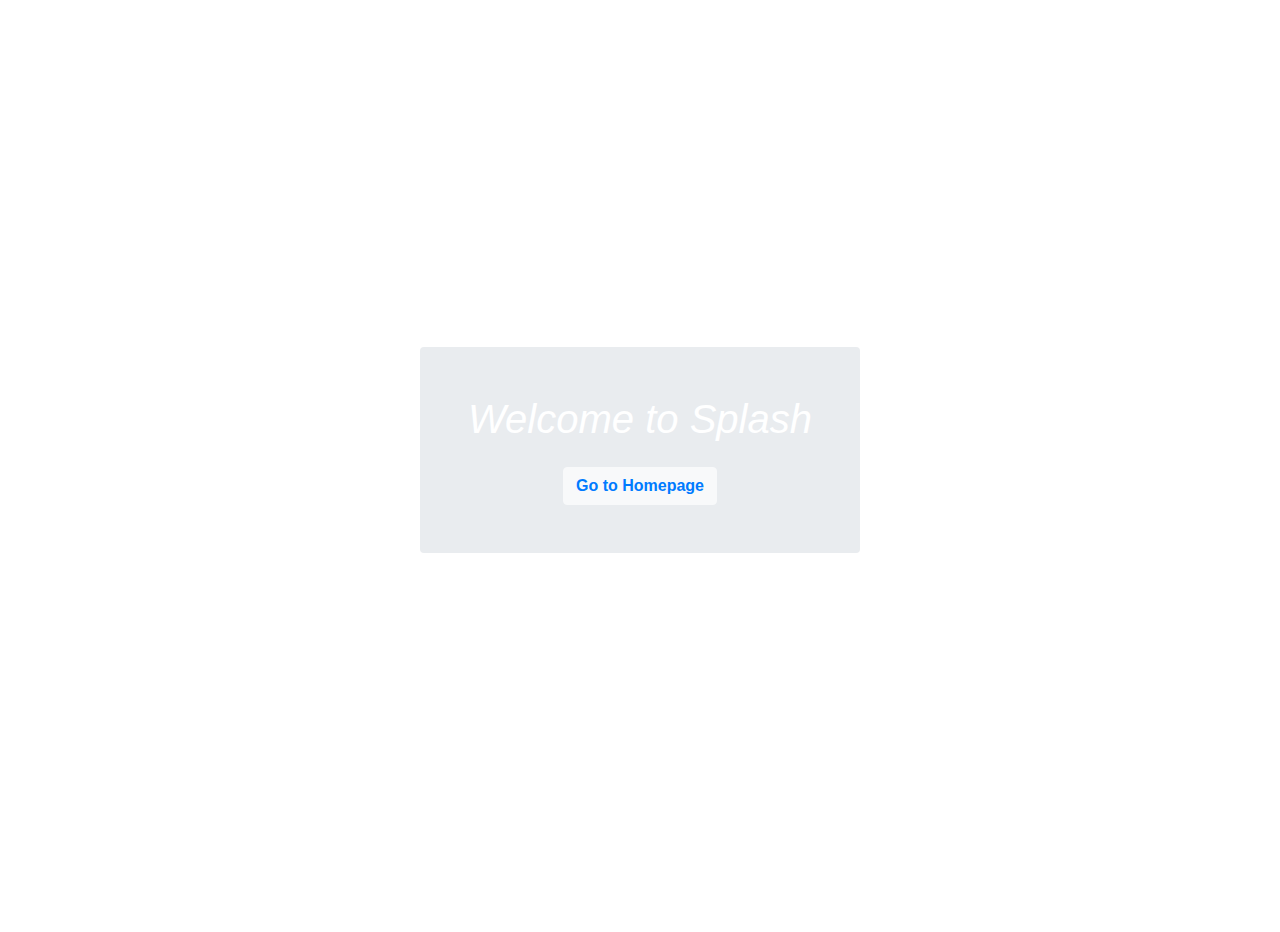
<file: welcome.html>
<!doctype html>
<html lang="en">

<head>
  <meta charset="utf-8">
  <meta name="viewport" content="width=device-width, initial-scale=1, shrink-to-fit=no">
  <title>Splashes</title>
  <link rel="stylesheet" href="https://maxcdn.bootstrapcdn.com/bootstrap/4.5.2/css/bootstrap.min.css">
  <link href="https://fonts.googleapis.com/css?family=Playfair+Display:700,900" rel="stylesheet">
  <link rel="stylesheet" href="https://cdnjs.cloudflare.com/ajax/libs/font-awesome/4.7.0/css/font-awesome.min.css">
  <link href="styles.css" rel="stylesheet">
</head>

<body id="welcome">

  <div class="container d-flex flex-column justify-content-center align-items-center vh-100">

    <!-- Jumbotron -->
    <div class="jumbotron p-4 p-md-5 text-white rounded d-flex flex-column align-items-center justify-content-center">
      <div class="px-0 text-center"> 
        <h1 class="font-italic mb-4">Welcome to Splash</h1>
        <p class="lead mb-0">
          <a href="index.html" class="btn btn-light text-primary font-weight-bold">Go to Homepage</a>
        </p>
      </div>
    </div>

  </div>

  <script src="https://code.jquery.com/jquery-3.5.1.slim.min.js"></script>
  <script src="https://maxcdn.bootstrapcdn.com/bootstrap/4.5.2/js/bootstrap.min.js"></script>

</body>

</html>
</file>
<file: styles.css>
/* Activity Table Interactivity Styles */
table td.selectable {
    cursor: pointer;
}
table td.selected {
    background-color: #b6e7a0 !important;
    color: #2d4c1e;
}
table td {
    transition: background 0.2s, color 0.2s;

}
/* Activities Table Styles */
table {
    width: 1000px;
    margin: 4em auto 0 auto;
}
caption {
    background: #852B1B;
    height: 40px;
    color: #fff;
    font-size: 1.3em;
    font-weight: bold;
    padding-top: 1em;
}

thead {
    background: #BDE1FF;
}
tbody {
    background: #EEFFE6;
    text-align: center;
}
th, td {
   width: 225px;
   height: 75px;
   vertical-align: middle;
   border:solid 1px #B52b1b;
}
th:first-child {
    width: 125px;
    height: 50px;
    background: #4977D1;
    color: #fff;
}

td:first-child {
    font-weight: bold;
    background: #BDE1FF;
}
/*cliffs */
.cliff-card-container {
    display: grid;
    grid-template-columns: 1fr 1fr;
    grid-template-rows: 1fr 1fr;
    gap: 1em 2em;
    justify-content: center;
    align-items: start;
    width: 900px;
    margin: 2em auto;
    padding: 0;
}

.cliff-card {
    width: 450px;
    margin-bottom: 2em;
}

.cliff-title {
    background: #852B1B;
    color: #fff;
    font-weight: bold;
    font-size: 1.3em;
    text-align: center;
    padding: 0.5em 0;
    margin-bottom: 0;
}

.cliff-card img {
    width: 100%;
    height: 200px;
    object-fit: cover;
    display: block;
}

/* Header */
header {
    width: 100%;
    min-height: 400px;
    padding-top: 3em;

    
}
#home header {
    background:  no-repeat lightgrey url(images/cliff_ocean.jpg);
    background-size: 1500px;
  background-repeat: no-repeat;
  background-position: center center;
  background-attachment: fixed;
  background-size: cover;
}
#activities header {
    background: no-repeat lightgrey url(images/runfly.jpg);
    background-size: 1500px;
      background-repeat: no-repeat;
  background-position: center center;
  background-attachment: fixed;
  background-size: cover;
}
#cliffs header {
    background: no-repeat lightgrey url(images/forest_cliff.jpg);
    background-size: 1500px;
      background-repeat: no-repeat;
  background-position: center center;
  background-attachment: fixed;
  background-size: cover;
}
#contact header {
    background: no-repeat lightgrey url(images/cliff_rock.jpg);
    background-size: 1500px;
      background-repeat: no-repeat;
  background-position: center center;
  background-attachment: fixed;
  background-size: cover;
}
.main-header {
    background-color:rgba(36, 35, 35, 0.8) ;
    width: 700px;
    margin: 2em auto 0 auto;
    min-height: 100px;
    height: 100px;
}
.main-header .logo img {
    width: 100px;
    height: 100px;
    margin: 0 2em 0 0;
    float: left;
}

/* Navigation - Bootstrap Navbar Styling */
.main-menu {
    margin-left: 120px;
    font-weight: 400;
}
.navbar-nav {
    font-family: Arial, Helvetica, sans-serif;
    text-transform: uppercase;
    font-size: 14px;
    font-weight: 400;
    display: flex;
    flex-direction: row;
    list-style: none;
    margin: 0;
    padding: 0;
}
.navbar-nav .nav-item {
    border-left: 1px solid rgba(255, 255, 255, 0.6);
    padding-left: 25px;
    padding-right: 25px;
    line-height: 100px;
    height: 100px;
    display: grid;
    align-items: center;
}
.navbar-nav .nav-item:first-child {
    border-left: none;
}
.navbar-nav .nav-link {
    color: #dad9d9 !important;
    text-decoration: none;
    padding: 0 !important;
    line-height: 100px;
}
.navbar-nav .nav-link:hover {
    background-color: #9ed034 !important;

}
.navbar-nav .nav-item.active {
    background: #9ed034;
    border: none;
}
.navbar-nav .nav-item.active .nav-link {
    color: #2c2c2c !important;
}

/* Mobile Menu Styles */
.mobile-menu {
    display: none;
    position: relative;
}
.mobile-toggle {
    background: none;
    border: none;
    padding: 10px;
    cursor: pointer;
    display: flex;
    flex-direction: column;
    align-items: center;
    justify-content: center;
}
.hamburger-line {
    width: 25px;
    height: 3px;
    background-color: #fcfcfc;
    margin: 3px 0;
    display: block;
}
.mobile-dropdown {
    display: none;
    position: absolute;
    top: 100%;
    right: 0;
    background: #333;
    opacity: 0.85;
    border: 1px solid #333;
    box-shadow: 0 2px 10px rgba(0,0,0,0.1);
    list-style: none;
    margin: 0;
    padding: 0;
    min-width: 200px;
    z-index: 1000;
}
.mobile-dropdown.show {
    display: block;
}
.mobile-nav-item {
    border-bottom: 1px solid #333;
    padding: 15px 20px;
    text-transform: uppercase;
    font-size: 14px;
    font-family: Arial, Helvetica, sans-serif;
}
.mobile-nav-item:last-child {
    border-bottom: none;
}
.mobile-nav-item a {
    color: #eeeded;
    text-decoration: none;
    display: block;
}
.mobile-nav-item a:hover {
    color: #9ed034;
}
.mobile-nav-item.active {
    background: #9ed034;
}
.mobile-nav-item.active a {
    color: #ffffff;
}

/* Responsive navbar */
@media (max-width: 991.98px) {
    .main-header {
        width: 100%;
        margin: 0;
        padding: 1em;
        height: auto;
        display: flex;
        justify-content: space-between;
        align-items: center;
        position: sticky
    }
    .desktop-menu {
        display: none;
    }
    .mobile-menu {
        display: block;
        background-color: #333;
        opacity: 0.85;
        margin-left: 0;
        position: static;
        right: auto;
        top: auto;
        transform: none;
    }
    .main-menu {
        margin-left: 0;
    }
    .mobile-dropdown {
        right: 20px;
        top: 70px;
    }
}

/* Main */
main {
    padding: 3em 6em 3em 5.5em;
    margin: 2em 0;
    font-family:Arial, Helvetica, sans-serif;
}
main h1 {
    font-size: 2.5em;
    padding-bottom: 0.5em;
    color: #9ed034;
}
main h2 {
    font-size: 1.7em;
}

/* Partners */
section {
    width: 100%;
    background-color: #4288C3;
}
#partners {
    width: 100%;
    padding: 2em 0 2em 0;
    margin: 0 auto;
    text-align: center;
}
section #partners .partner {
    display: inline-grid;
    margin: 0 0.75em;
    padding: 1.3em 1.5em;
    background-color: #fff;
    border-radius: 50%;
}
section #partners .partner img {
    display: inline-flexbox;
    width: 90px;
    height: 90px;
}

body {
    padding: 1rem;
}
.card {
  background-color: #4288C3;
  color: white;
  padding: 1rem;
  height: 4rem;
}


@media (max-width: 600px) {
    .card img {
        max-width: 70px;
    }
}

.cards {
    width: 100%;
    margin: 0 auto;
    display: grid;
    grid-gap: 1rem;
    grid-template-columns: repeat(auto-fit, minmax(120px, 1fr));
    justify-items: center;
    align-items: center;
}
@media (max-width: 599px) {
  .cards {
    grid-template-columns: repeat(1, 1fr) !important;
    justify-items: center;
    align-items: center;
    width: 100%;
    margin: 0 auto;
  }
}

/* Responsive circular partner images in cards */
    .card img {
    width: 100%;
    max-width: 120px;
    aspect-ratio: 1 / 1;
    border-radius: 50%;
    object-fit: cover;
    display: block;
    margin: 0 auto;
    box-shadow: 0 2px 8px rgba(0,0,0,0.08);
    transition: width 0.2s;
}


/* Footer */
footer {
    width: 100%;
    height: 155px;
    padding-bottom: 1em;
    background-color: #ecfab8;
}
footer #nondisclaimer .copy {
    padding: 3.5em 3.5em 3.5em 13em;
    float: left;
    font-size: 0.9em;
}
footer #nondisclaimer .social {
    padding: 2.5em;
    margin-right: 9.25em;
    float: right;
}
footer #disclaimer {
    clear: both;
}

footer #disclaimer p {
    font-size: 0.85em;
    text-align: center;
}
footer #nondisclaimer .social .fa {
    padding: 15px;
    font-size: 15px;
    width: 15px;
    text-align: center;
    text-decoration: none;
    margin: 0 4px;
    border-radius: 50%;
}
footer #nondisclaimer .social .fa:hover {
    opacity: 0.7;
}
footer #nondisclaimer .social .fa-facebook {
    background: #3B5998;
    color: white;
}
    
footer #nondisclaimer .social .fa-twitter {
    background: #55ACEE;
    color: white;
}

footer #nondisclaimer .social .fa-instagram {
    background: #125688;
    color: white;
}

/* Home */

/* Text Box Styles */
.text-box {
  border: 2px solid #ccc;
  border-radius: 8px;
  padding: 20px;
  margin: 20px 0;
  background-color: #f9f9f9;
  box-shadow: 0 4px 6px rgba(0, 0, 0, 0.1);
}

/* ACTIVATE BELOW WHEN TESTING NAVIGATION AND OTHERS FOR RWD */

/* Media Queries */
@media (max-width: 768px) {
    footer #nondisclaimer .copy {
        padding: 3.5em 0em 3.5em 0em;
        text-align: center;
        float: none;
        font-size: 0.9em;
      }
      footer #nondisclaimer .social {
        padding: 2.5em 0;
        margin: 0;
        text-align: center;
        float: none;
      }
}

@media (max-width: 992px) {
    .logo img {
        position: relative;
        bottom: 8px;
        /* Activated for responsive navbar logo alignment */
    }
    .main-menu {
        width: 200px;
        background-color: rgb(255, 255, 255);
        position: absolute;
        right: 1.7em;
    }
    .main-menu ul li {
        border-bottom: 1px solid rgba(202, 204, 202, 0.6);
    }
    main {
        padding: 3em 1em 3em 1em;
        margin: 0;
    }
    #home .main-col-content {
        padding: 25px;
        min-height: 450px;
        margin-top: 1em;
    }
}

/* Custom styles for Bootstrap modal to match screenshot */
.modal-content {
    border-radius: 8px;
    box-shadow: 0 8px 32px rgba(0,0,0,0.25);
    border: none;
    padding: 1.5em 1.5em 1em 1.5em;
}
.modal-header {
    border-bottom: 1px solid #eee;
    background: #fff;
    padding-bottom: 0.5em;
}
.modal-title {
    font-size: 1.25em;
    font-weight: 600;
    color: #222;
}
.modal-body {
    font-size: 1.1em;
    color: #222;
    background: #fff;
    padding-bottom: 0.5em;
}
.modal-footer {
    border-top: none;
    background: #fff;
    display: flex;
    justify-content: flex-end;
    gap: 0.5em;
}
.btn-success {
    background: #38b449;
    border: none;
    font-weight: 800;
}
.btn-primary {
    background: #007bff;
    border: none;
    font-weight: 800;
}
</file>
<file: style.css>
* {
    margin: 0;
    padding: 0;
    box-sizing: border-box;
}

body {
    font-family:
    background-color: #f8f9fa;
}
</file>
<file: blog.css>
/* stylelint-disable selector-list-comma-newline-after */

.blog-header {
  line-height: 1;
  border-bottom: 1px solid #e5e5e5;
}

.blog-header-logo {
  font-family: "Playfair Display", Georgia, "Times New Roman", serif;
  font-size: 2.25rem;
}

.blog-header-logo:hover {
  text-decoration: none;
}



h1,
h2,
h3,
h4,
h5,
h6 {
  font-family: "Playfair Display", Georgia, "Times New Roman", serif;
}



.nav-scroller {
  position: relative;
  z-index: 2;
  height: 2.75rem;
  overflow-y: hidden;
}

.nav-scroller .nav {
  display: -ms-flexbox;
  display: flex;
  -ms-flex-wrap: nowrap;
  flex-wrap: nowrap;
  padding-bottom: 1rem;
  margin-top: -1px;
  overflow-x: auto;
  text-align: center;
  white-space: nowrap;
  -webkit-overflow-scrolling: touch;
}

.nav-scroller .nav-link {
  padding-top: .75rem;
  padding-bottom: .75rem;
  font-size: .875rem;
}




#index .container .jumbotron {
  background-image: url('images/runfly.jpg');
  background-size: cover;
  background-position: center;
  color: #fff;
  position: relative;
  min-height: 500px;
}




.card-img-right {
  height: 100%;
  border-radius: 0 3px 3px 0;
}

.flex-auto {
  -ms-flex: 0 0 auto;
  flex: 0 0 auto;
}




footer {
  padding: 2.5rem 0;
  color: #999;
  text-align: center;
  /* background-color: #f9f9f9; */
  /* border-top: .05rem solid #e5e5e5; */
}

footer p:last-child {
  margin-bottom: 0;
}

footer .follow-us a {
  margin: 0 0.5rem;
  color: #666;
}

footer .follow-us a:hover {
  color: #000;
  text-decoration: none;
}

footer .disclaimer {
  color: #ccc;
}



.awards {
    display: flex;
    flex-wrap: wrap;
    gap: 24px;
    justify-content: center;
    align-items: center;
    margin: 24px 0;
  }
.award {
    border: none;
    background: transparent;
    padding: 0;
  }
 .award img {
    width: 50px;
    height: 50px;
    object-fit: cover;
    filter: grayscale(90%);
    border-radius: 8px;
    display: block;
  }
</file>
